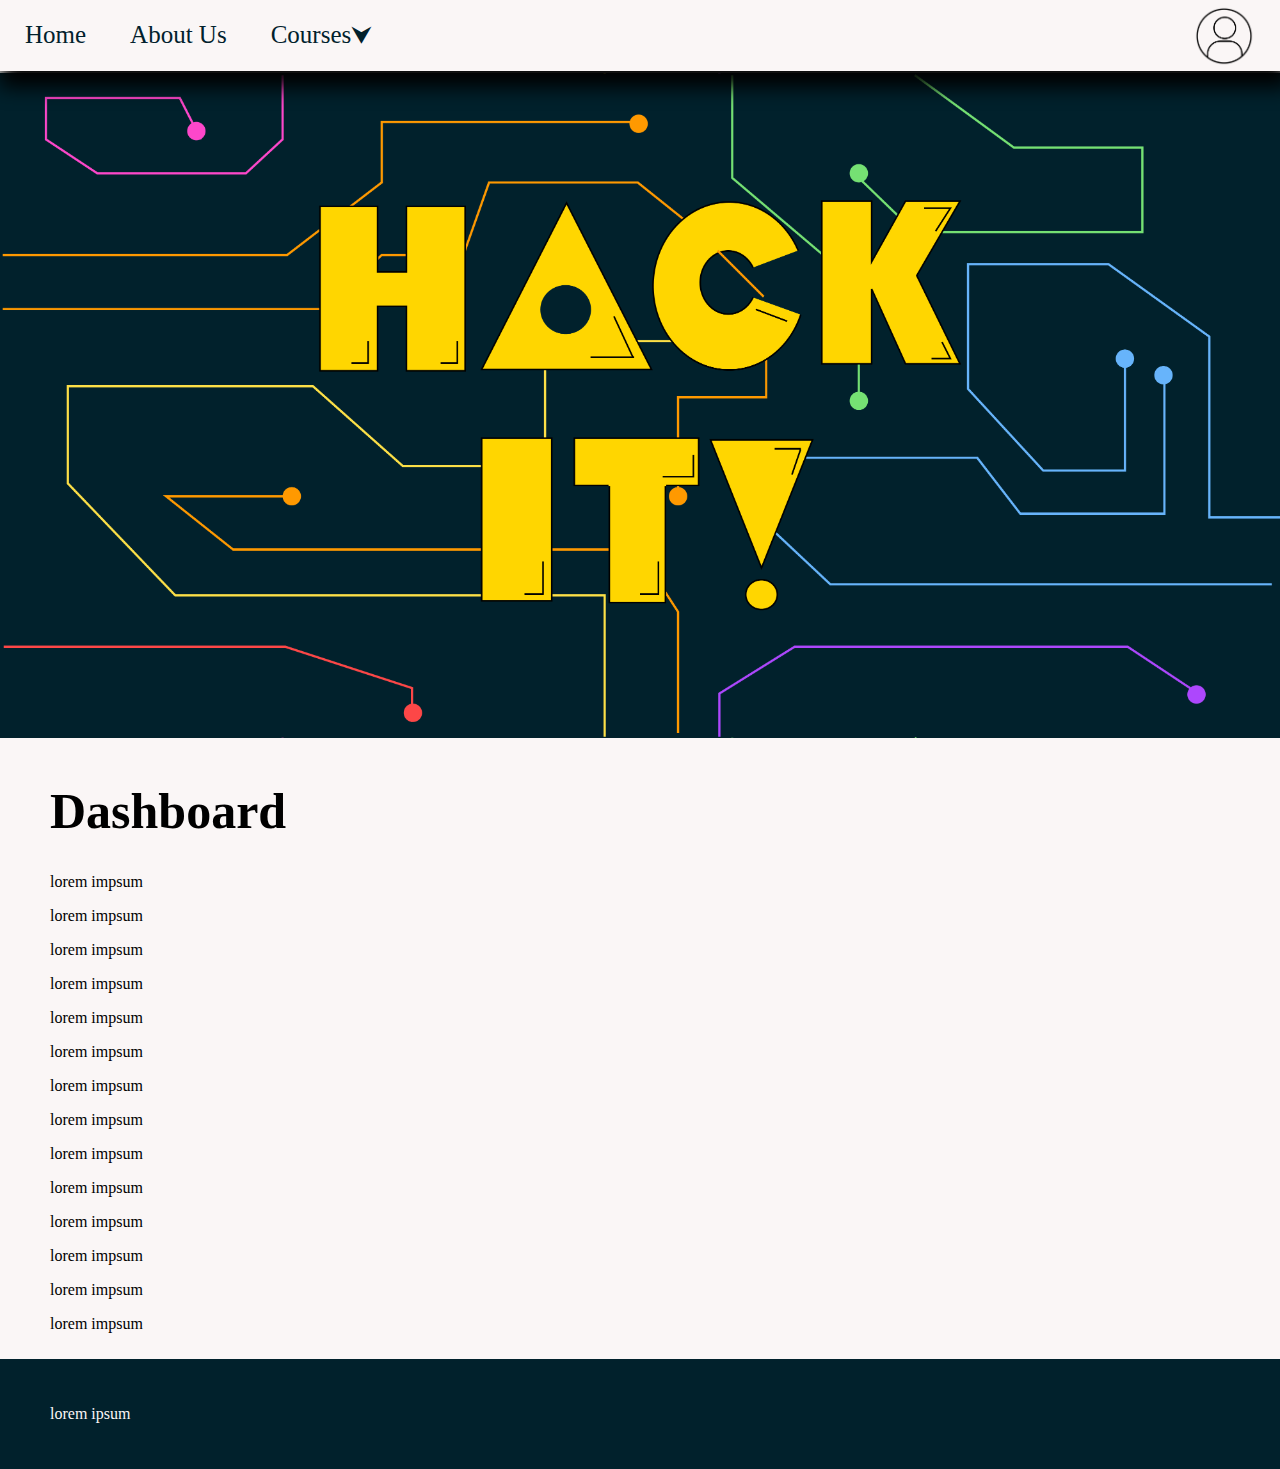
<file: index.html>
<!DOCTYPE html>
<html lang="en">
    <head>
        <meta charset="UTF-8">
        <meta http-equiv="X-UA-Compatible" content="IE=edge">
        <meta name="viewport" content="width=device-width, initial-scale=1.0">
        <link rel="icon" href="logo.png" type="image/png">
        <link rel="stylesheet" href="design_style.css">
        <title>Hack It! - Home</title>
    </head>
    <body>
        <nav class = "navbar">
            <ul>
                <li><a href = "index.html">Home</a></li>
                <li><a href = "about_us.html">About Us</a></li>
                <li>
                    <div class="dropdown-courses">
                        <button class = "link">Courses⮟</button>
                        <div class="dropdown-courses-menu">
                            <ul class = "dropdown-courses-values">
                                <li><a href ="">Beginner Python</a></li>
                            </ul>
                            <ul class = "dropdown-courses-values">
                                <li><a href ="">Minecraft Mods</a></li>
                            </ul>
                            <ul class = "dropdown-courses-values">
                                <li><a href ="">Webscraping</a></li>
                            </ul>
                        </div>
                    </div>
                </li>
                <li>
                    <div class="dropdown-login">
                        <button><img src="profile.png" alt="profile" width = "60" height = "60"></button>
                        <!-- <div class="dropdown-login-menu">
                            <ul>
                                <li><a href = "">Login</a></li>
                            </ul>
                        </div> -->
                    </div>
                </li>
            </ul>
        </nav>
        <header>

        </header>
        <section class = "dashboard">
            <h1 class = "title">Dashboard</h1>
            <p> lorem impsum</p>
            <p> lorem impsum</p>
            <p> lorem impsum</p>
            <p> lorem impsum</p>
            <p> lorem impsum</p>
            <p> lorem impsum</p>
            <p> lorem impsum</p>
            <p> lorem impsum</p>
            <p> lorem impsum</p>
            <p> lorem impsum</p>
            <p> lorem impsum</p>
            <p> lorem impsum</p>
            <p> lorem impsum</p>
            <p> lorem impsum</p>
        </section>
        <footer>
            <p>lorem ipsum</p>
        </footer>
    </body>
</html>
</file>
<file: design_style.css>
body {
    font-family: Tahoma;
    padding: 0;
    margin: 0;
}

nav {
    margin: 0px;
    padding: 5px;
    background: rgb(250, 246, 246);
    color: rgb(1,33,44);
    filter: drop-shadow(0 16px 10px black);
    position: fixed;
    top: 0;
    width: 100%;
    cursor: pointer;
}

nav ul {
    padding: 0;
    list-style-type: none;
}

nav li {
    display: inline-block;
    margin: 0px 20px;
    font-size: 25px;
    color: rgb(1,33,44);
}

.link {
    background: none;
    border: none;
    text-decoration: none;
    color: rgb(1,33,44);
    font-family: inherit;
    font-size: inherit;
    cursor: pointer;
    padding: 0;
}

.dropdown-courses-menu {
    position:absolute;
    left: 270px;
    top: 60px;
    background-color: rgb(250, 246, 246);
    padding: 5px;
    box-shadow: 0 2px 5px 0 rgba(0,0,0,.1);
    opacity: 0;
    transition: opacity 150ms ease-in-out;
}

.dropdown-courses > .link:focus + .dropdown-courses-menu {
    opacity: 1;
}

.dropdown-courses-values {
    padding: 10px;
}

button {
    background: none;
    border: none;
    text-decoration: none;
    color: rgb(1,33,44);
    font-family: inherit;
    font-size: inherit;
    cursor: pointer;
}

.dropdown-login {
    position: absolute;
    right: 0;
    top:0;
    padding: 5px 30px;
}
/* 
.dropdown-login-menu {
    position:absolute;
    right: 100px;
    top: 100px;
    background-color: rgb(250, 246, 246);
    padding: 5px;
    box-shadow: 0 2px 5px 0 rgba(0,0,0,.1);
    opacity: 0;
    transition: opacity 150ms ease-in-out;
}

.dropdown-login > .link:focus + .dropdown-login-menu {
    opacity: 1;
} */

a {
    text-decoration: none;
    color: rgb(1,33,44);
}

a:hover {
    color: rgb(1,33,44);
    border-bottom: 5px solid rgb(80,179,226);
}

header {
    background-color: rgb(1,33,44);
    background-image: url(homepage_banner.png);
    background-position:center;
    background-size: 100%;
    height: 665px;
    padding: 0;
    margin-top: 73px;
    overflow-x: hidden; 
}

.dashboard {
    padding-top: 10px;
    padding-left: 50px;
    padding-bottom: 10px;
}

.title {
    font-size: 50px;
}

section {
    background: rgb(250, 246, 246);
}

footer {
    margin: 0px;
    padding: 30px;
    background: rgb(1,33,44);
    color: rgb(250, 246, 246);
    padding-left: 50px;
}

@media screen and (max-width:400px) {
    .features {
        background:red;
    }
}

@media screen and (max-width:800px) {
    .features {
        background:pink;
    }
}
</file>
